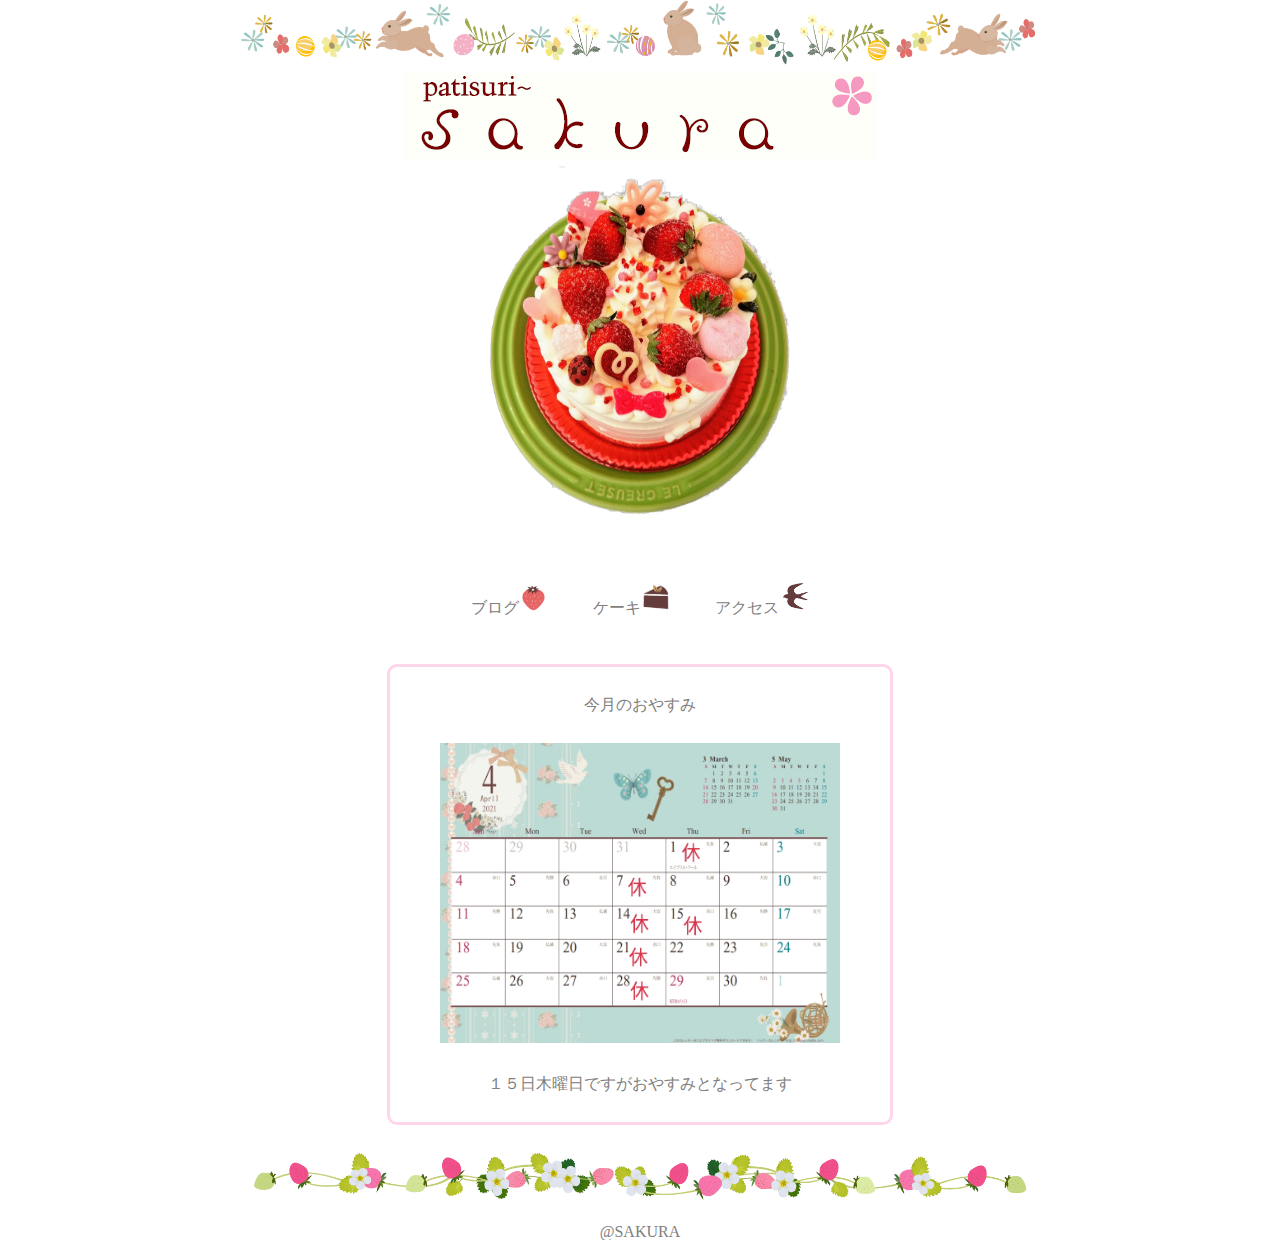
<file: index.html>
<!DOCTYPE html>
<html lang=ja dir="ltr">
  <head>
    <meta charset="utf-8">
    <link rel="stylesheet" href="index.css">
    <title>パティスリーサクラ松山</title>
  </head>
  <body>

    <div style="text-align:center">

<img src="24317111.png" alt=""
  width="800"
  height="70">

</div>


<div class="sakura-logo">

<div style="text-align:center;">
  <img src="saku.png" alt="">

</div>

</div>
<div style="text-align:center">
  <img src="1617790732865.png" alt=""
    width="300"height="350">
</div>
<br>
<br>
<br><br>


<ul>

  <li1><a href="https://ameblo.jp/p-s-a-k-u-r-a/">ブログ<img src="bulog.png"width="30"height="30"></a></li1>
  <li2><a href="index3.html">ケーキ<img src="cake.png"width="30"height="30"></a></li2>
  <li3><a href="index2.html">アクセス<img src="access.png"width="30"height="30"></a>
  </li3>

</ul>

<br>
<br>
<br>

<div class="main">

  <p>今月のおやすみ</p>
<img src="21-04-07-19-11-20-343_deco.jpg" alt=""
  width="400" height="300">

  <p>１５日木曜日ですがおやすみとなってます</p>

</div>



<br>
<div style="text-align:center">


<img src="24317112.png" alt=""
  width="800"
  height="80">
</div>

<div class="header">

  <ul>
    @SAKURA
  </ul>

</div>

  </body>
</html>
</file>
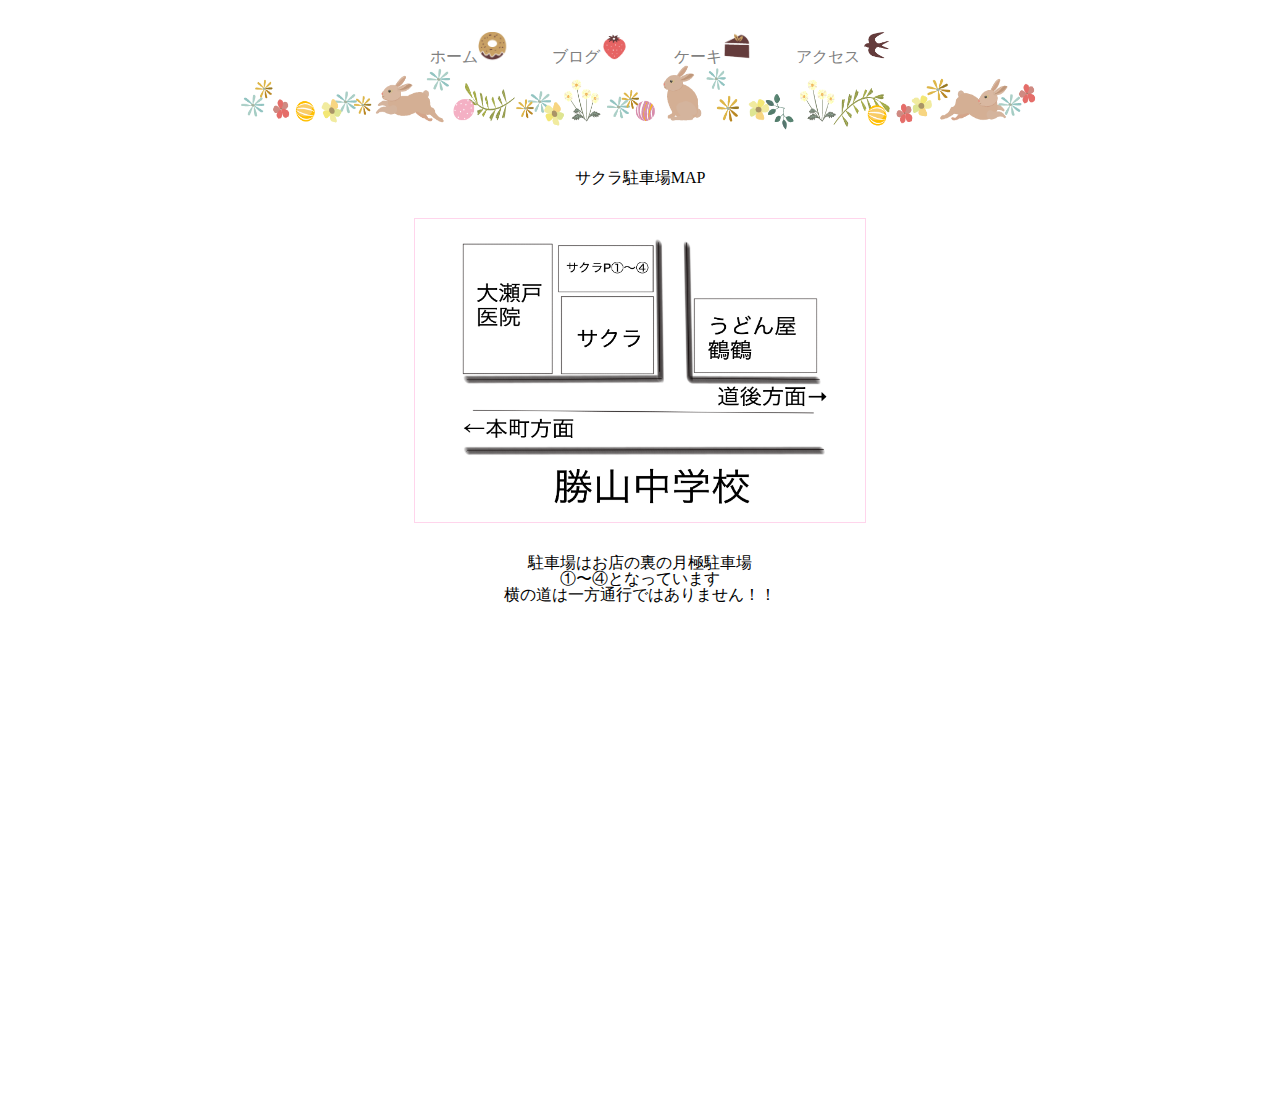
<file: index2.html>
<!DOCTYPE html>
<html lang=ja dir="ltr">

  <head>

    <meta charset="utf-8">
    <title>サクラへのアクセス</title>
    <link rel="stylesheet" href="index.css">

  </head>

  <body>
<br>
<br>
    <ul>

      <li1><a href="index.html">ホーム<img src="yakigasi.png"width="30"height="30"></a> </li1>


      <li2><a href="https://ameblo.jp/p-s-a-k-u-r-a/">ブログ<img src="bulog.png"width="30"height="30"></a></li2>
      <li3><a href="index3.html">ケーキ<img src="cake.png"width="30"height="30"></a></li3
        >
      <li4><a href="index2.html">アクセス<img src="access.png"width="30"height="30"></a>
      </li4>


    </ul>

<div style ="text-align:center;">

    <img src="24317111.png" alt=""

      width="800"

      height="70">

</div>


<div class="parking">

  <br>
  <br>
  サクラ駐車場MAP
  <br>
  <br>
  <br>
  <p>

  <div style="text-align:center;">

    <div class="flame">



        <img src="サクラ駐車場図3.png" 

    width="400"
    height="300"

    >
    </div>

    </div>

<br><br>

  駐車場はお店の裏の月極駐車場<br>
  ①〜④となっています<br>
  横の道は一方通行ではありません！！
</p>
</div>

<br>
<br>
<br>

<div class="access">


<div style =text-align:center;>

<iframe src="https:/
/www.google.com/maps/embed?pb=!1m18!1m12!1m3!1d26507.43232441744!2d132.74968711098379!3d33.85283222418604!2m3!1f0!2f0!3f0!3m2!1i1024!2i768!4f13.1!3m3!1m2!1s0x354fe5bf1c3d7d35%3A0xcaf55d7fa99bc27b!2z44OR44OG44Kj44K544Oq44O844K144Kv44OpIHBhdGlzdXJpfnNha3VyYQ!5e0!3m2!1sja!2sjp!4v1618236850302!5m2!1sja!2sjp" width="600" height="450" style="border:0;" allowfullscreen="" loading="lazy"></iframe>

</div>

</div>

  </body>
</html>
</file>
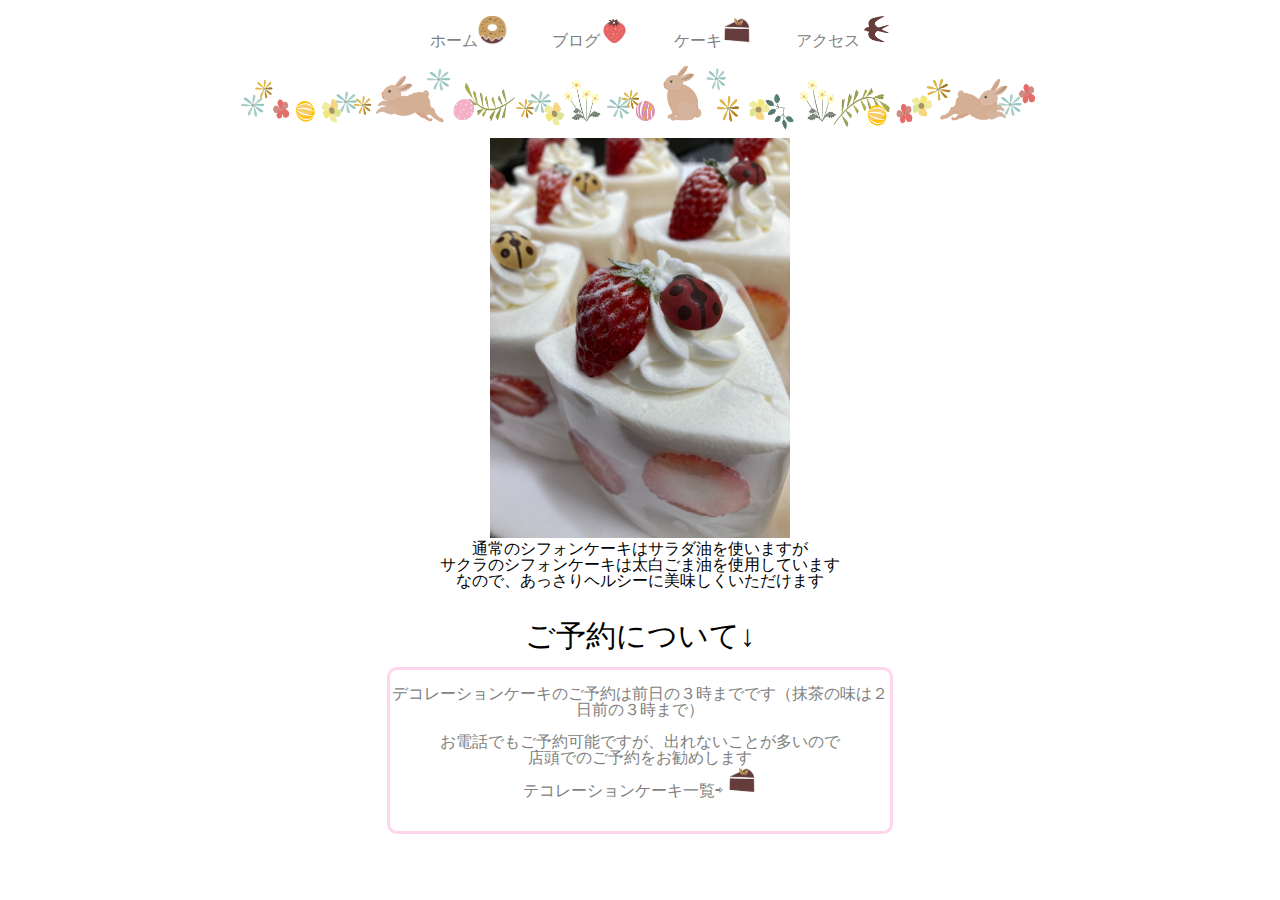
<file: index3.html>
<!DOCTYPE html>
<html lang=ja dir="ltr">
  <head>
    <meta charset="utf-8">
    <title>サクラのケーキ</title>
    <link rel="stylesheet" href="index.css">
  </head>
  <body>
<br>
    <ul>

      <li1><a href="index.html">ホーム<img src="yakigasi.png"width="30"height="30"></a> </li1>


      <li2><a href="https://ameblo.jp/p-s-a-k-u-r-a/">ブログ<img src="bulog.png"width="30"height="30"></a></li2>
      <li3><a href="index3.html">ケーキ<img src="cake.png"width="30"height="30"></a></li3
        >
      <li4><a href="index2.html">アクセス<img src="access.png"width="30"height="30"></a>
      </li4>
      

    </ul>
    <br>

    <div style ="text-align:center;">

        <img src="24317111.png" alt=""

          width="800"

          height="70">

    </div>

    <div style ="text-align:center;">

        <img src="cake1.jpeg" alt=""

          width="300"

          height="400">

    </div>

    <div class="imfo">

      通常のシフォンケーキはサラダ油を使いますが<br>
      サクラのシフォンケーキは太白ごま油を使用しています<br>
      なので、あっさりヘルシーに美味しくいただけます<br>
<br>
<br>

    </div>
<div class="rezavation">
    <span class="blinking">ご予約について↓</span>
</div>

<br>
<div class="imfo2">
<br>

デコレーションケーキのご予約は前日の３時までです（抹茶の味は２日前の３時まで）
<br>
<br>
お電話でもご予約可能ですが、出れないことが多いので
<br>
店頭でのご予約をお勧めします
<br>
テコレーションケーキ一覧⇨ <a href="https://ameblo.jp/p-s-a-k-u-r-a/entry-12227044590.html"><img src="cake.png"width="30"height="30"></a>

<br>
<br>
<br>
</div>

</div>
  </body>
</html>
</file>
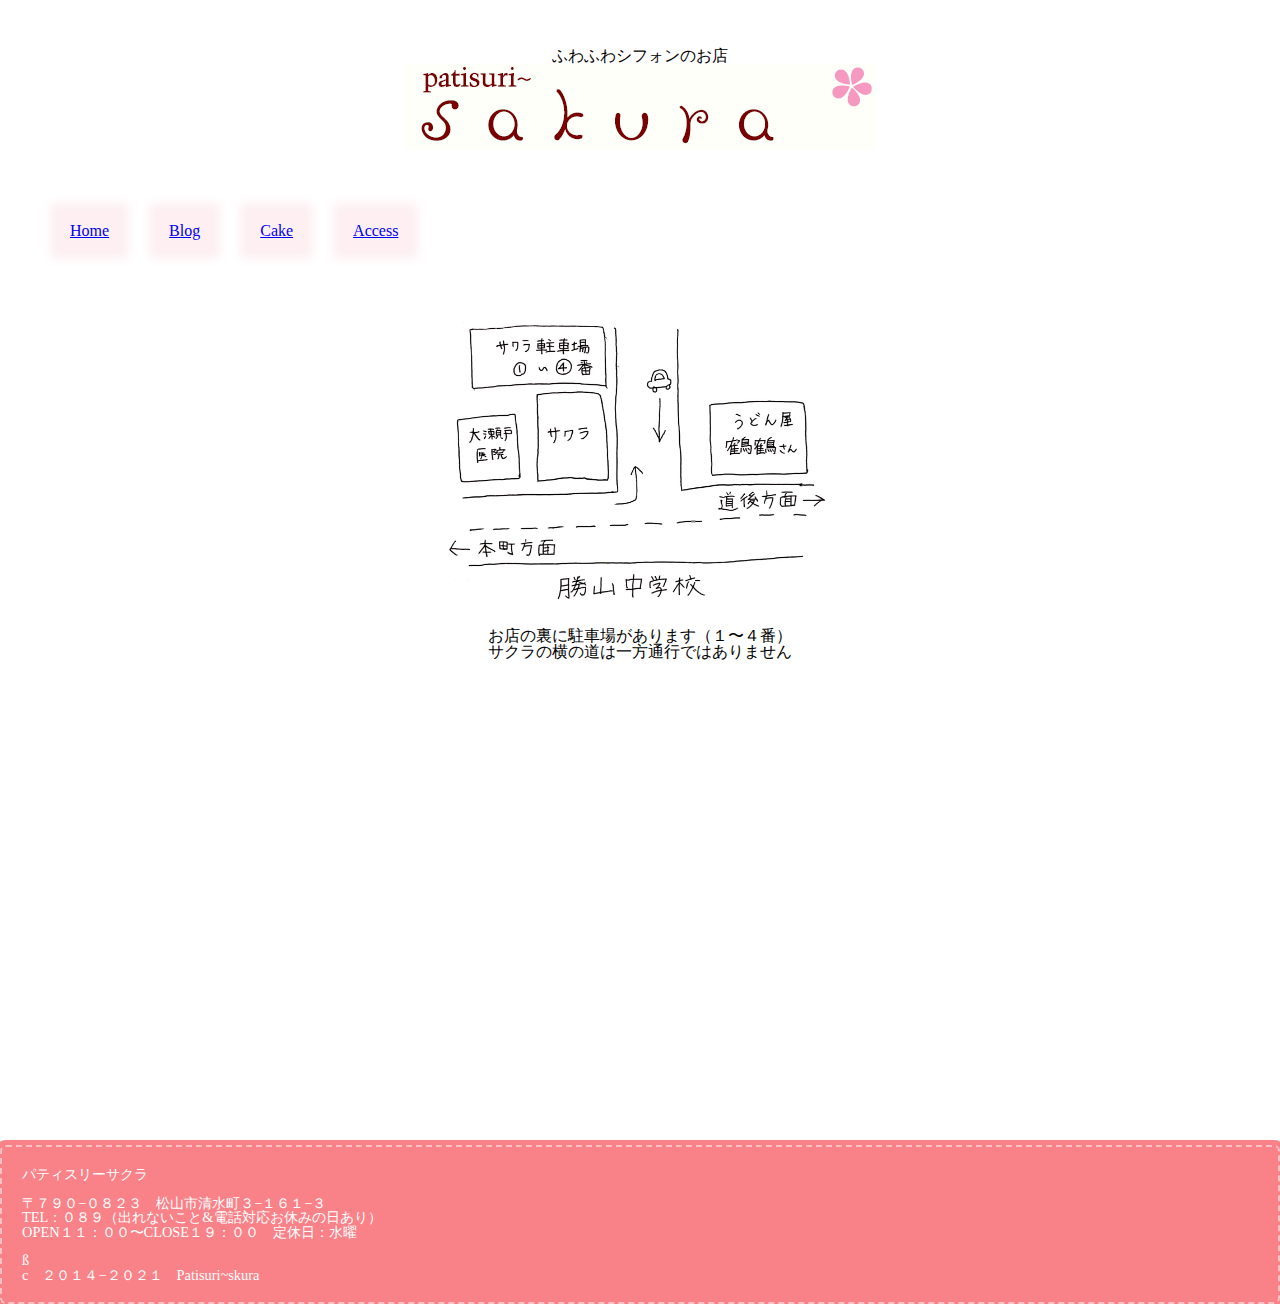
<file: sakura2.access.html>
<!DOCTYPE html>
<html lang="ja" dir="ltr">
  <head>
    <meta charset="utf-8">
    <link rel="stylesheet" href="sakura2.css">
    <title>サクラへのアクセス</title>
  </head>
  <body>

    <div class="name">

    <br>
    <br>
    <br>

      <div>ふわふわシフォンのお店</div>

      <br>



    <div>  <img src="saku.png" alt=""></div>

      </div>

    <div class="list">
      <ul>
      <li1><div style="padding:10px; margin: 20px; background: #fdeff2; box-shadow: #fdeff2 0 0 10px 10px;"><a href="sakura2.html">Home</a><br>
    </div></li1>
    <li2><div style=" padding:10px; margin: 20px; background: #fdeff2; box-shadow: #fdeff2 0 0 10px 10px;"><a href="https://ameblo.jp/p-s-a-k-u-r-a/">Blog</a><br>
    </div></li2>
    <li3><div style=" padding:10px; margin: 20px; background: #fdeff2; box-shadow: #fdeff2 0 0 10px 10px;"><a href="sakura2.cake.html">Cake</a><br>
    </div></li3>
    <li4><div style=" padding:10px; margin: 20px; background: #fdeff2; box-shadow: #fdeff2 0 0 10px 10px;"><a href="sakura2.access.html">Access</a><br></div></li4>
    </ul>

    </div>


<div style="text-align:center">
  <img src="p.png" alt="" width="400" height="300"　>
  </div>



<div class="p">
<br>
お店の裏に駐車場があります（１〜４番） <br>
サクラの横の道は一方通行ではありません
<br>
<br>
<br>

</div>


<div style ="text-align:center">
  <iframe src="https://www.google.com/maps/embed?pb=!1m26!1m12!1m3!1d6627.2207068922835!2d132.7564880759508!3d33.848157872647725!2m3!1f0!2f0!3f0!3m2!1i1024!2i768!4f13.1!4m11!3e6!4m3!3m2!1d33.843627999999995!2d132.7564668!4m5!1s0x354fe5bf1c3d7d35%3A0xcaf55d7fa99bc27b!2z44OR44OG44Kj44K544Oq44O844K144Kv44Op!3m2!1d33.8525792!2d132.7640645!5e0!3m2!1sja!2sjp!4v1619354314714!5m2!1sja!2sjp" width="600" height="450" style="border:0;" allowfullscreen="" loading="lazy"></iframe>
</div>




    <div style="color:white;background:#f98289;padding:20px;border:2px dashed rgba(255,255,255,0.5);border-radius:6px;box-shadow:0 0 0 5px #f98289,0 2px 3px 5px rgba(0,0,0,0.5);font-size:90%;">
    <p>パティスリーサクラ</p>
    <br>
    <p>〒７９０−０８２３　松山市清水町３−１６１−３</p>
    <p>TEL：０８９（出れないこと&電話対応お休みの日あり）</p>
    <p>OPEN１１：００〜CLOSE１９：００　定休日：水曜</p>
    <br>ß
    <p>c　２０１４−２０２１　Patisuri~skura</p>
    </div>


  </body>
</html>
</file>
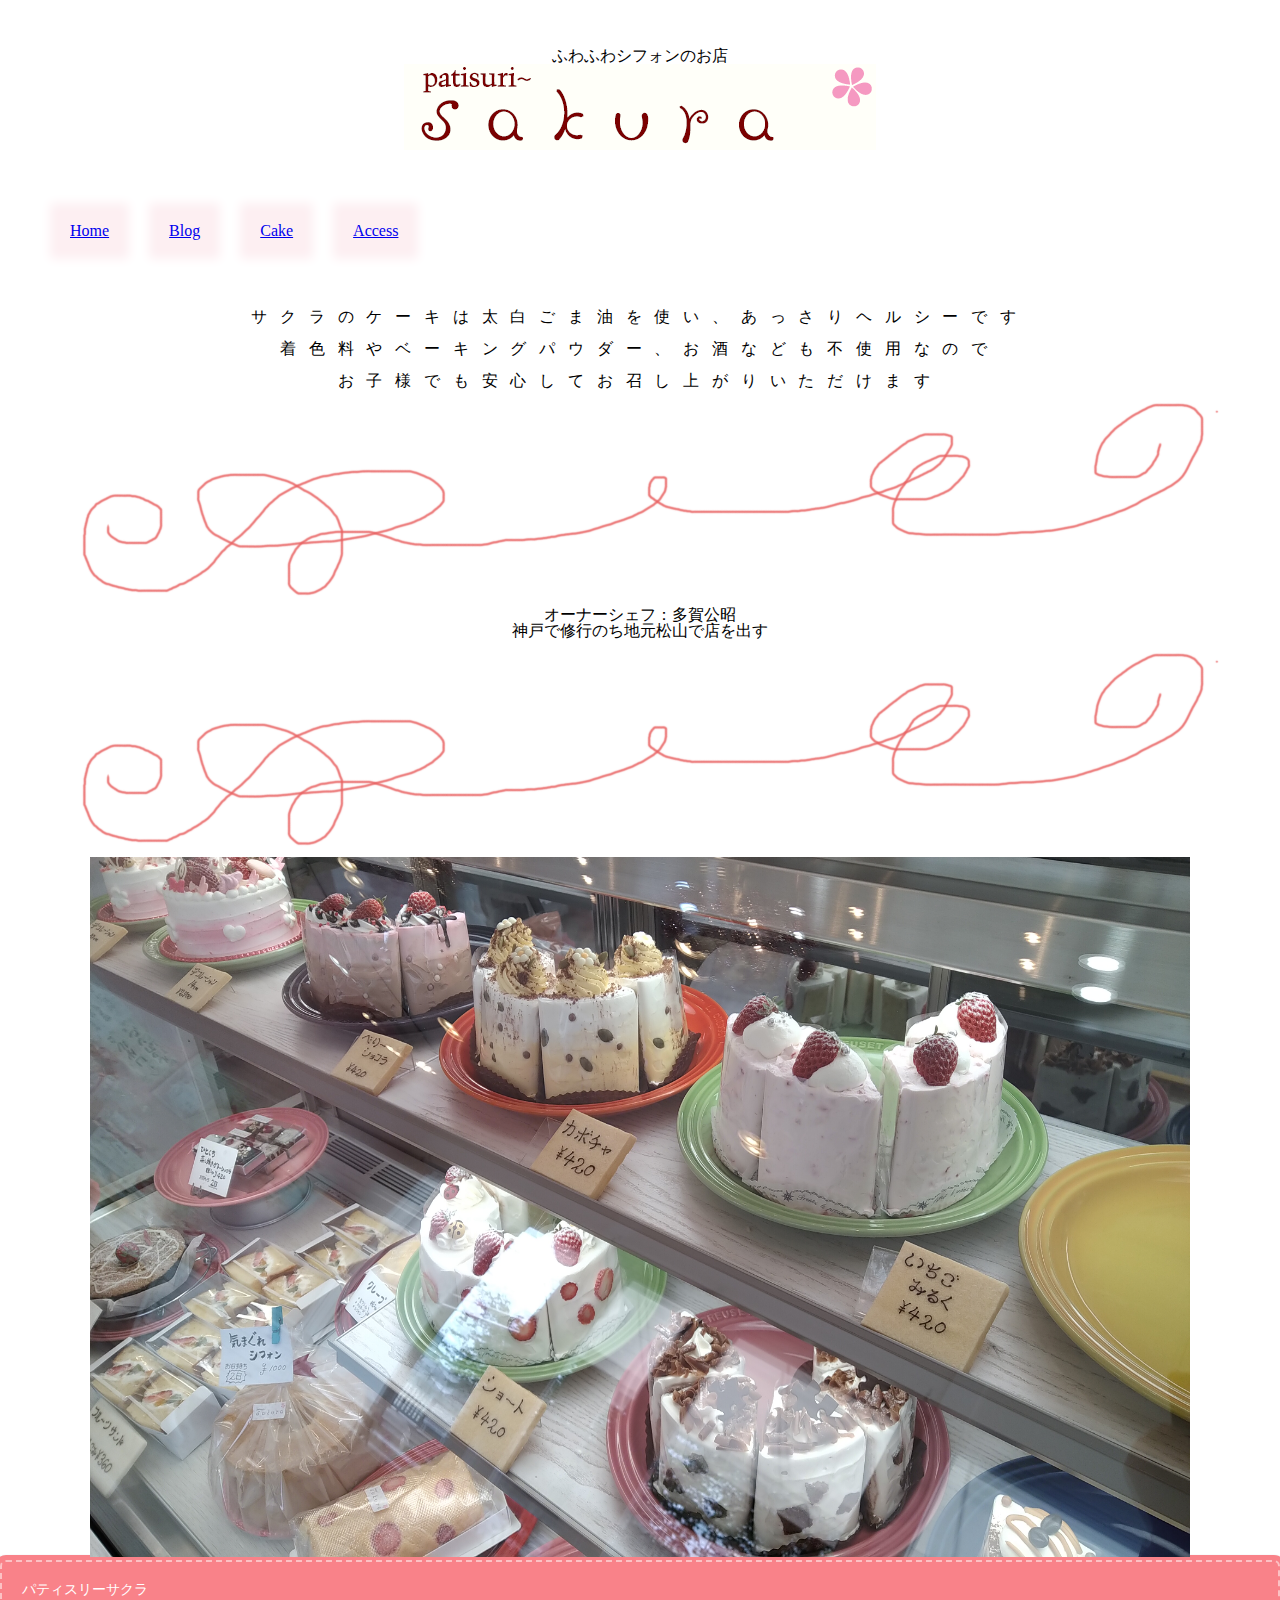
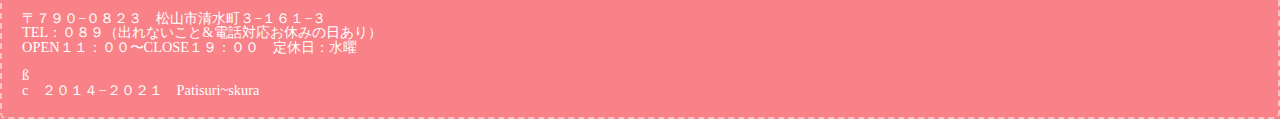
<file: sakura2.cake.html>
<!DOCTYPE html>
<html lang=ja dir="ltr">
  <head>
    <meta charset="utf-8">
    <title>サクラのケーキ</title>
    <link rel="stylesheet" href="sakura2.css">
  </head>
  <body>

<header>
  <div class="name">

  <br>
  <br>
  <br>

    <div>ふわふわシフォンのお店</div>

    <br>



  <div>  <img src="saku.png" alt=""></div>

    </div>

  <div class="list">
    <ul>
    <li1><div style="padding:10px; margin: 20px; background: #fdeff2; box-shadow: #fdeff2 0 0 10px 10px;"><a href="sakura2.html">Home</a><br>
  </div></li1>
  <li2><div style=" padding:10px; margin: 20px; background: #fdeff2; box-shadow: #fdeff2 0 0 10px 10px;"><a href="https://ameblo.jp/p-s-a-k-u-r-a/">Blog</a><br>
  </div></li2>
  <li3><div style=" padding:10px; margin: 20px; background: #fdeff2; box-shadow: #fdeff2 0 0 10px 10px;"><a href="sakura2.cake.html">Cake</a><br>
  </div></li3>
  <li4><div style=" padding:10px; margin: 20px; background: #fdeff2; box-shadow: #fdeff2 0 0 10px 10px;"><a href="sakura2.access.html">Access</a><br></div></li4>
  </ul>

  </div>


</header>


<div class="int">

  サクラのケーキは太白ごま油を使い、あっさりヘルシーです
  <br><br>
  着色料やベーキングパウダー、お酒なども不使用なので
<br><br>
  お子様でも安心してお召し上がりいただけます
<br>
<div style="text-align:center">
  <img src="line.png" alt="">
  </div>
</div>


<div class="int2">
  <div style="text-align:center"  >
    
    </div>
    オーナーシェフ：多賀公昭 <br>
    神戸で修行のち地元松山で店を出す

</div>

    <div style="text-align:center">
      <img src="line.png" alt="">
      </div>

      <div class="maincake">

        <div style="text-align:center"  >
          <img src="maincake.png" alt="" width="1100" height="700">
          </div>


      </div>




 <div style="color:white;background:#f98289;padding:20px;border:2px dashed rgba(255,255,255,0.5);border-radius:6px;box-shadow:0 0 0 5px #f98289,0 2px 3px 5px rgba(0,0,0,0.5);font-size:90%;">
 <p>パティスリーサクラ</p>
 <br>
 <p>〒７９０−０８２３　松山市清水町３−１６１−３</p>
 <p>TEL：０８９（出れないこと&電話対応お休みの日あり）</p>
 <p>OPEN１１：００〜CLOSE１９：００　定休日：水曜</p>
 <br>ß
 <p>c　２０１４−２０２１　Patisuri~skura</p>
 </div>


  </body>
</html>
</file>
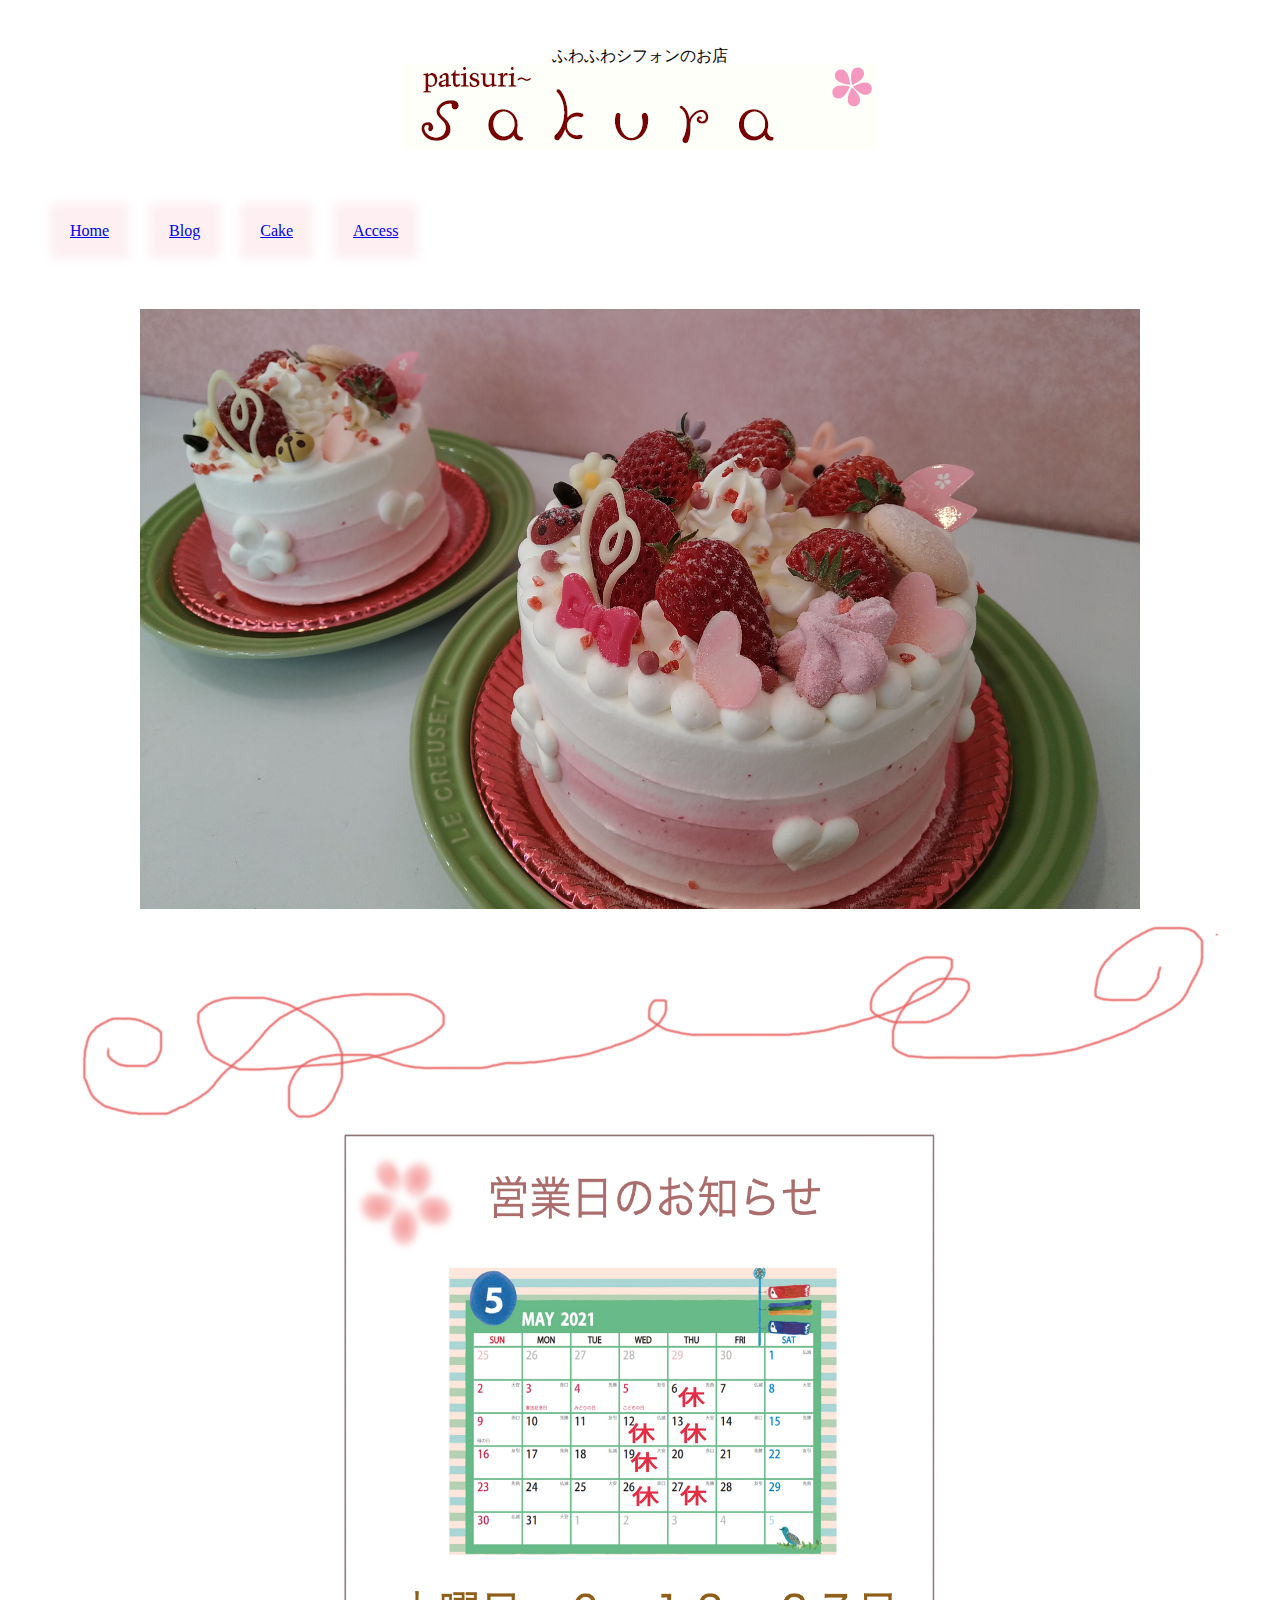
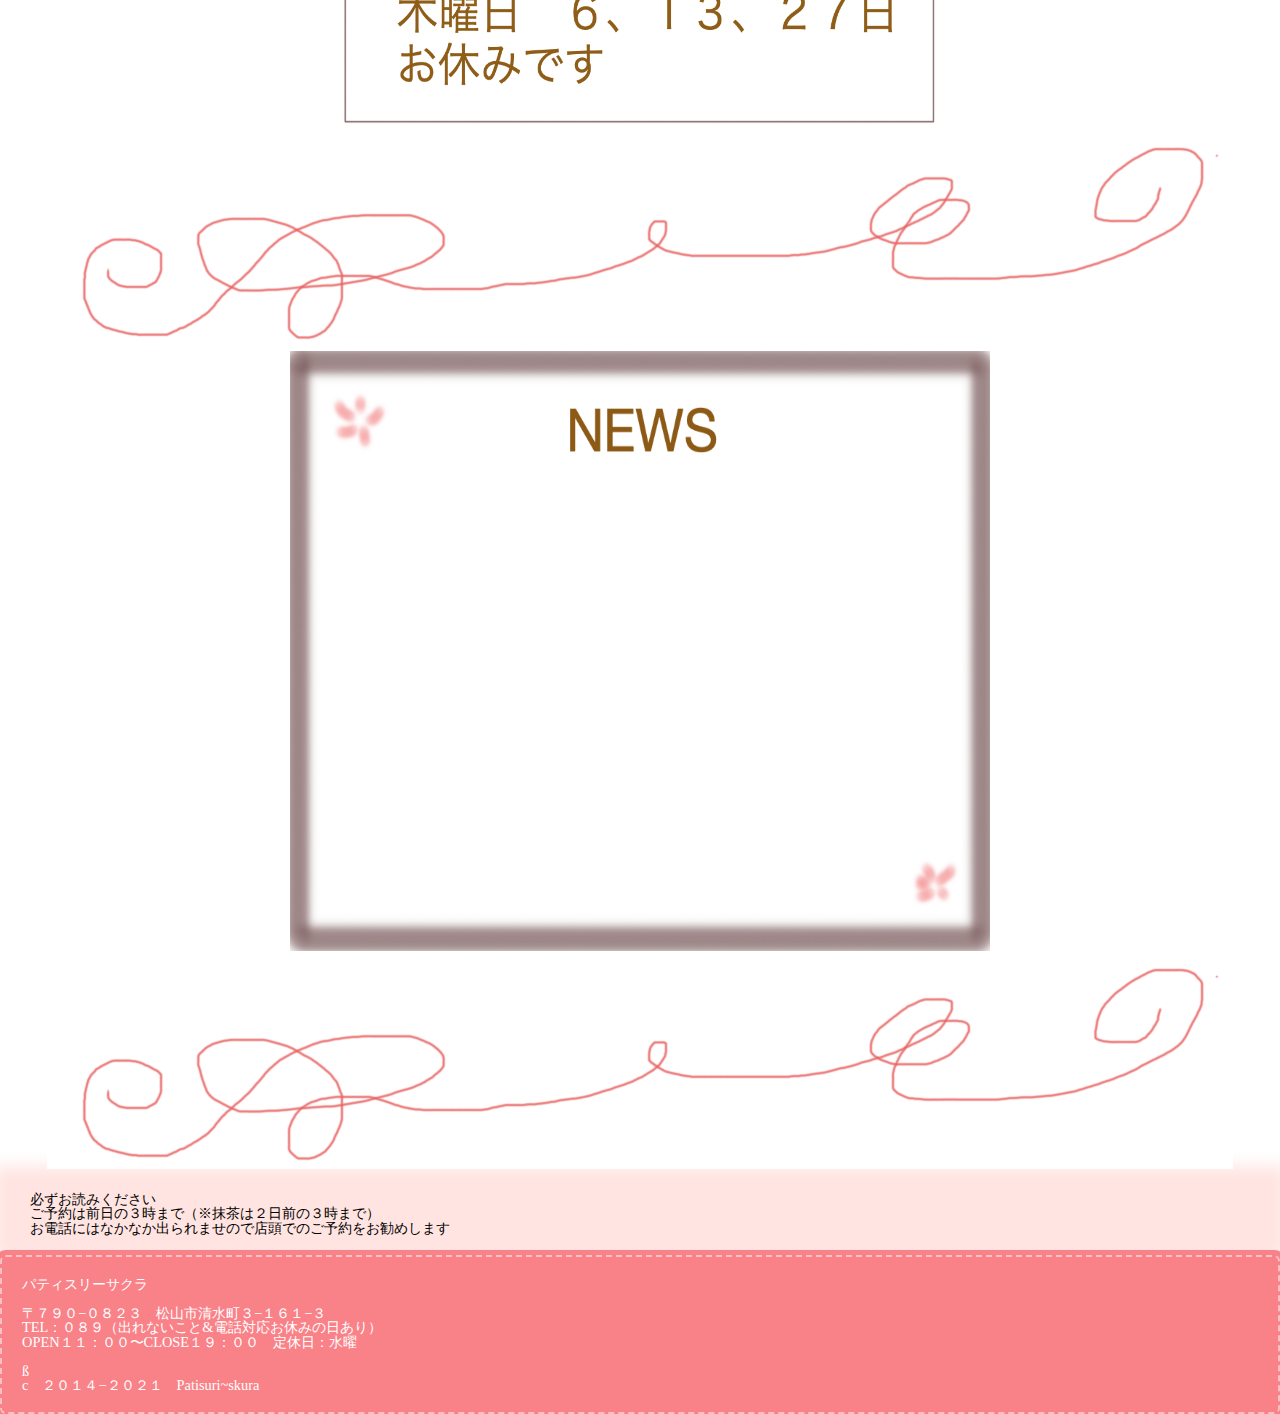
<file: sakura2.html>
<!DOCTYPE html>
<html lang="ja" dir="ltr">
  <head>
    <meta charset="utf-8">
    <title>パティスリーサクラ</title>
    <link rel="stylesheet" href="sakura2.css">
  </head>
  <body>

<header>

<div class="name">

<br>
<br>
<br>

  <div>ふわふわシフォンのお店</div>

  <br>



<div>  <img src="saku.png" alt=""></div>

  </div>

<div class="list">
  <ul>
  <li1><div style="padding:10px; margin: 20px; background: #fdeff2; box-shadow: #fdeff2 0 0 10px 10px;"><a href="sakura2.html">Home</a><br>
</div></li1>
<li2><div style=" padding:10px; margin: 20px; background: #fdeff2; box-shadow: #fdeff2 0 0 10px 10px;"><a href="https://ameblo.jp/p-s-a-k-u-r-a/">Blog</a><br>
</div></li2>
<li3><div style=" padding:10px; margin: 20px; background: #fdeff2; box-shadow: #fdeff2 0 0 10px 10px;"><a href="sakura2.cake.html">Cake</a><br>
</div></li3>
<li4><div style=" padding:10px; margin: 20px; background: #fdeff2; box-shadow: #fdeff2 0 0 10px 10px;"><a href="sakura2.access.html">Access</a><br></div></li4>
</ul>

</div>


</header>

<main>

<div style ="text-align:center">
<img src="IMG_20210423_124037.jpg" alt=""  width="1000" height="600">
</div>

</main>

<main2>

<div style="text-align:center">
  <img src="line.png" alt="">
  </div>

  <div style="text-align:center">
    <img src="osirase.png" alt="" width="600" height="600">
    </div>

    <div style="text-align:center">
      <img src="line.png" alt="">
      </div>

      <div style="text-align:center">
        <img src="osirase2.png" alt="" width="700" height="600">
        </div>

        <div style="text-align:center">
          <img src="line.png" alt="">
          </div>


          <div style="padding: 10px 20px; margin: 10px; background: #ffe4e1; box-shadow: #ffe4e1 0 0 16px 16px; font-size: 90%;">
<p>必ずお読みください</p>
<p>ご予約は前日の３時まで（※抹茶は２日前の３時まで）</p>
<p>お電話にはなかなか出られませので店頭でのご予約をお勧めします</p>
</div>





</main2>

<footer>


 <div style="color:white;background:#f98289;padding:20px;border:2px dashed rgba(255,255,255,0.5);border-radius:6px;box-shadow:0 0 0 5px #f98289,0 2px 3px 5px rgba(0,0,0,0.5);font-size:90%;">
 <p>パティスリーサクラ</p>
 <br>
 <p>〒７９０−０８２３　松山市清水町３−１６１−３</p>
 <p>TEL：０８９（出れないこと&電話対応お休みの日あり）</p>
 <p>OPEN１１：００〜CLOSE１９：００　定休日：水曜</p>
 <br>ß
 <p>c　２０１４−２０２１　Patisuri~skura</p>
 </div>




</footer>

  </body>
</html>
</file>
<file: index.css>
/* http://meyerweb.com/eric/tools/css/reset/
   v2.0 | 20110126
   License: none (public domain)
*/

html, body, div, span, applet, object, iframe,
h1, h2, h3, h4, h5, h6, p, blockquote, pre,
a, abbr, acronym, address, big, cite, code,
del, dfn, em, img, ins, kbd, q, s, samp,
small, strike, strong, sub, sup, tt, var,
b, u, i, center,
dl, dt, dd, ol, ul, li,
fieldset, form, label, legend,
table, caption, tbody, tfoot, thead, tr, th, td,
article, aside, canvas, details, embed,
figure, figcaption, footer, header, hgroup,
menu, nav, output, ruby, section, summary,
time, mark, audio, video {
	margin: 0;
	padding: 0;
	border: 0;
	font-size: 100%;
	font: inherit;
	vertical-align: baseline;
}
/* HTML5 display-role reset for older browsers */
article, aside, details, figcaption, figure,
footer, header, hgroup, menu, nav, section {
	display: block;
}
body {
	line-height: 1;
}
ol, ul {
	list-style: none;
}
blockquote, q {
	quotes: none;
}
blockquote:before, blockquote:after,
q:before, q:after {
	content: '';
	content: none;
}
table {
	border-collapse: collapse;
	border-spacing: 0;
}


.sakura-logo{

  text-align: center;
  font-size: 40px;

}
ul{
  text-align: center;


}

li1{
margin: 40px;

}

li2{

  margin: :40px;

}

li3{

  margin: 40px;

}


a{

  text-decoration: none;
  color: #808080;


}

.main{

text-align: center;
margin-left: auto;
margin-right: auto;
width: 500px;
color: #FFD5EC;
background: #fff;
border: solid 3px #FFD5EC;
border-radius:10px;

}

.main p{


  margin-left: auto;
	margin-right: auto;
  padding: 30px;
  color: #808080

}

body{

	background-color: #FFffff;
	font-family: arial unicode ms;


}

.carender{

  margin-left: auto;
  margin-right: auto;


}

.header{

color: #808080

}

.parking{
text-align: center;

}

.flame{

	text-align: center;
	width: 450px;
	border: solid 1px #FFD5EC;
	margin-left: auto;
	margin-right: auto;




}

.imfo{

	text-align: center;


}


.rezavation{

text-align: center;
	font-size: 30px;


}


.imfo2{


	text-align: center;
	margin-left: auto;
	margin-right: auto;
	width: 500px;
	color: #808080;
	background: #fff;
	border: solid 3px #FFD5EC;
	border-radius:10px;

	text-align: center;

}
</file>
<file: sakura2.css>
/* http://meyerweb.com/eric/tools/css/reset/
   v2.0 | 20110126
   License: none (public domain)
*/

html, body, div, span, applet, object, iframe,
h1, h2, h3, h4, h5, h6, p, blockquote, pre,
a, abbr, acronym, address, big, cite, code,
del, dfn, em, img, ins, kbd, q, s, samp,
small, strike, strong, sub, sup, tt, var,
b, u, i, center,
dl, dt, dd, ol, ul, li,
fieldset, form, label, legend,
table, caption, tbody, tfoot, thead, tr, th, td,
article, aside, canvas, details, embed,
figure, figcaption, footer, header, hgroup,
menu, nav, output, ruby, section, summary,
time, mark, audio, video {
	margin: 0;
	padding: 0;
	border: 0;
	font-size: 100%;
	font: inherit;
	vertical-align: baseline;
}
/* HTML5 display-role reset for older browsers */
article, aside, details, figcaption, figure,
footer, header, hgroup, menu, nav, section {
	display: block;
}
body {
	line-height: 1;
}
ol, ul {
	list-style: none;
}
blockquote, q {
	quotes: none;
}
blockquote:before, blockquote:after,
q:before, q:after {
	content: '';
	content: none;
}
table {
	border-collapse: collapse;
	border-spacing: 0;
}



body{

  font-family: HanziPen SC;

}

.name{

text-align: center;


}

.name>div{

  display: inline-block;

}

.list{
  list-style-type: none;
  margin:40px;
  text-align: center;

}

ul{

  display:flex



}

.int{

text-align: center;
letter-spacing: 0.8em;

}

.int2{

text-align: center;

}

.p{

text-align: center;

}
</file>
